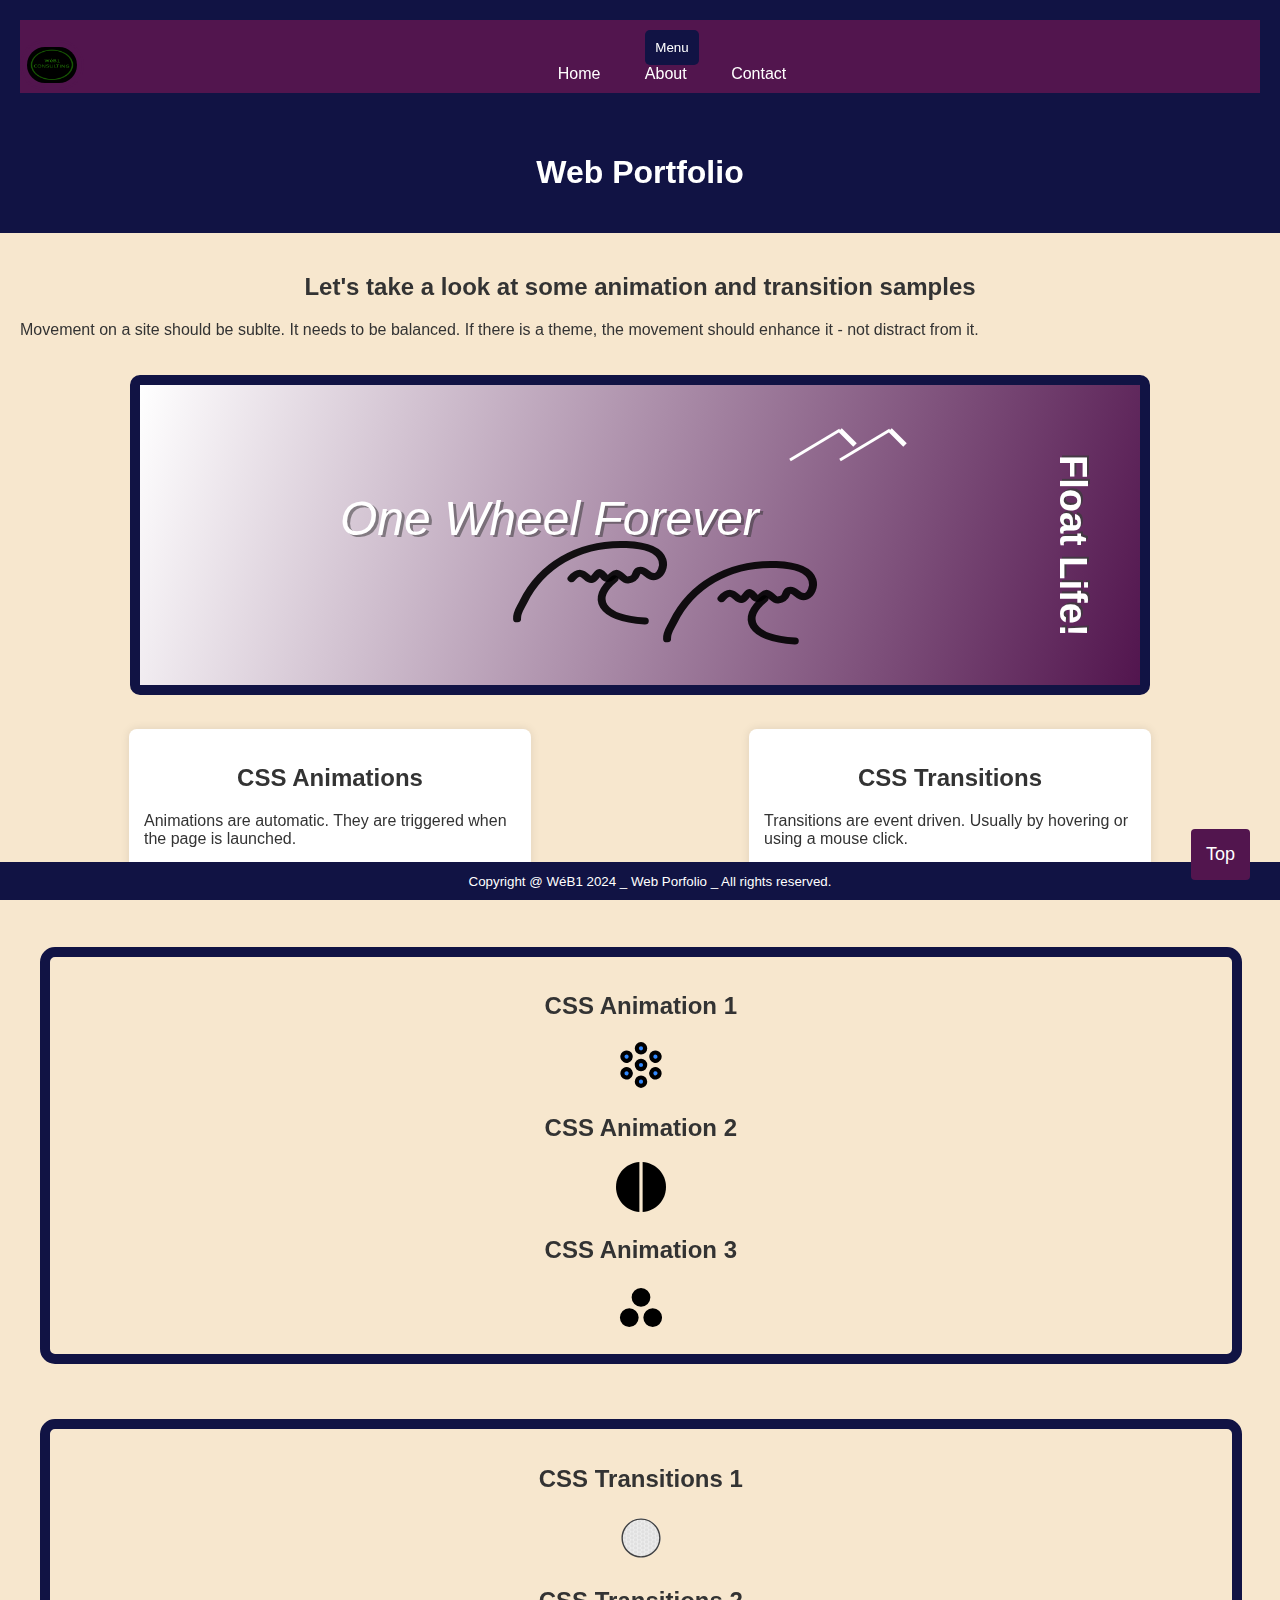
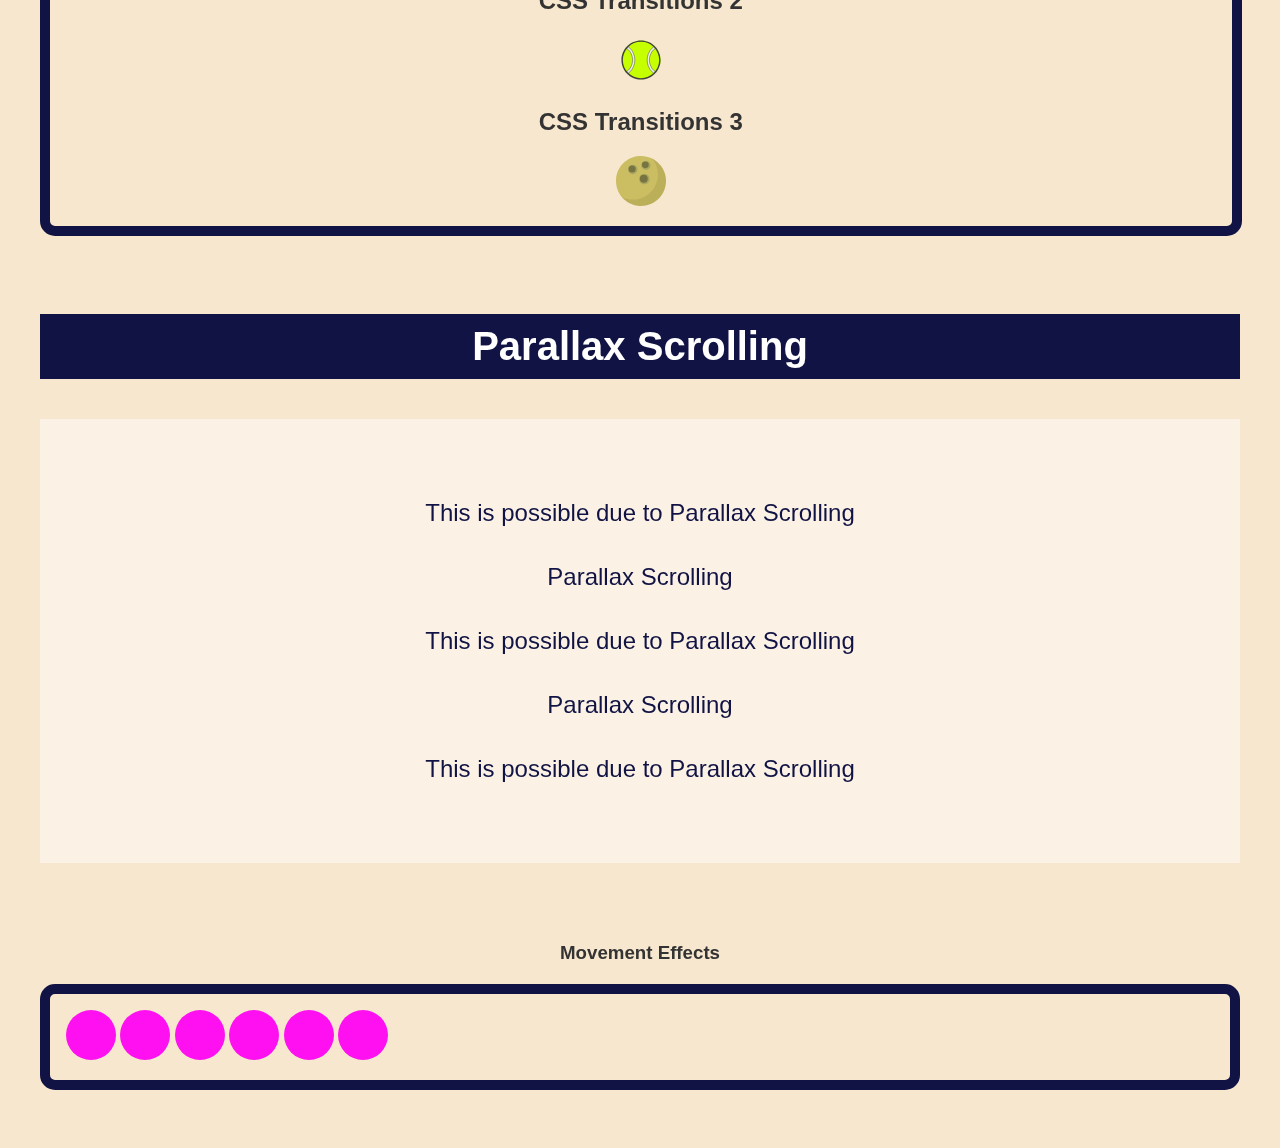
<file: index.html>
<!DOCTYPE html>
<html lang="en">
<head>
    <meta charset="UTF-8">
    <title>Home</title>
    <meta name="description" content="Digital Bulletin Boards">
    <link rel="preconnect" href="https://fonts.googleapis.com">
    <link rel="preconnect" href="https://fonts.gstatic.com" crossorigin>
    <meta name="author" content="SPate"> 
    <link rel="icon" type="image/x-icon" href="img/favicon.ico">
    <link rel="stylesheet" href="cp.css">
    <style>
        #container {
            margin: 20px;
            width: 97%;
            background-color: #f7e7ce;;
            text-align: center;
        }
         #canvas {            
            border: 10px solid #111344;
            border-radius: 10px; 
        }
            
        .animations {
            margin: 20px;
            padding: 16px;
            border: 10px solid #111344;
            border-radius: 15px;
        }
        .separator {
            height: 15px;
        }
        .transitions {
            margin: 20px;
            padding: 16px;
            border: 10px solid #111344;
            border-radius: 15px;
        }
        img {
            width: 50px;
        }
        /* CSS animations 1 */
        #a1 { animation: move1 5s 3;}
        @keyframes move1 {
            0% { transform: translateX(0px);}
            50% { transform: translateX(300px);}
            100% { transform: translateX(0px);}
        }
        #a2 { animation: move2 5s 5;}
        @keyframes move2 {
            0% {transform: translateX(0px) rotate(0deg);}
            50% {transform: translateX(500px) rotate(360deg);}
            100% {transform: translate(0px) rotate(0deg);}
        }
        #a3 {animation: move3 10s 5;}
        @keyframes move3 {
            0% {transform: translateX(Opx) rotate(0deg);}
            25% {transform: translateX(500px) rotate(360deg);}
            50% {transform: translate(Opx) rotate(0deg);}
            75% {transform: translate(-500px) rotate(-360deg);}
            100% {transform: translate(Opx) rotate(0deg);}
        }
        /* CSS transitions 1 */
        #t1 { transition: transform 1s;}
        #t1:hover {
            cursor: pointer;
            transform: rotateX(145deg);
        }
        #t2 { transition: transform 1s;}
        #t2:hover {
            cursor: pointer;
            transform: rotateZ(225deg) scale(.8);
        }
        #t3 {
            transition: transform 0.5s;
        }
        #t3:hover {
            cursor: pointer;
            transform: rotateY(145deg) scale(1.1);
        }

        /* CSS for the Balls */
     #ball {
    width: 50px;
    height: 50px;
    border-radius: 50%;
    background-color: #FF10F0;
    display: inline-block; 
    /* ADD THESE LINES BELOW */
    animation: bounce .5s;
    animation-direction: alternate;      
    animation-timing-function: cubic-bezier(.5, 0.05, 1, .5);
    animation-iteration-count: infinite;          
}

/* Keyframes for bouncing ball - won't bounce without it */
@keyframes bounce {
    from {
        transform: translate3d(0, 0, 0);
    }
    to {
        transform: translate3d(0, 275px, 0);  /* the translate3d(0,0,0) transform property, which ensures use of the GPU in the translation. We also only specify the change in the Y-direction only. So, down, then up. */             
    }
}
    </style>

<script>
    // JS for canvas
    window.onload = function() {
        var canvas = document.querySelector("#canvas");
        var ctx = canvas.getContext('2d');
        //Rectangle with gradient
    ctx.beginPath();
 
 // Create gradient
 var grd = ctx.createLinearGradient(0, 0, 1000, 300);
 grd.addColorStop(0, "#ffffff");
 grd.addColorStop(1, "#52154E");

 // Fill with gradient
 ctx.fillStyle = grd;
 ctx.fillRect(0, 0, 1000, 300);

// Drawing the Image
 var img = new Image(400, 320);
img.src = "images/wave-svgrepo-com.svg";
img.onload = function() {
    ctx.beginPath();                              
    ctx.drawImage(img, 350, 110, 200,175);
    ctx.drawImage(img, 500, 130, 200,175); 
    
                
                    
   
}

 // Drawing the Text
 ctx.font = 'italic 48px arial';
 ctx.fillStyle = "rgba(50,50,50, 0.5)";
 ctx.fillText('One Wheel Forever', 203, 152);
 ctx.fillStyle = "#ffffff";
 ctx.fillText('One Wheel Forever', 200, 150);                  
 
 ctx.save();
 ctx.translate(920,70);
 ctx.rotate(Math.PI / 2);
 ctx.font = 'bold 38px arial';
 ctx.textAlign = "left";
 ctx.fillStyle = "rgba(60,60,60, 0.8)";
 ctx.fillText("Float Life!", -2, -2);
 ctx.fillStyle = "#ffffff";
 ctx.fillText("Float Life!", 0, 0);
 ctx.restore(); 

     // Add Line Drawings
 var startX = 700;
 var startY = 45;
 
ctx.strokeStyle = "#ffffff";
 
ctx.beginPath();
ctx.lineWidth = 3;
ctx.moveTo(startX,startY);
ctx.lineTo(startX - 50, startY + 30);
ctx.stroke();
 
ctx.beginPath();
ctx.moveTo(startX,startY);
ctx.lineWidth = 5;
ctx.lineTo(startX + 15, startY + 15);
ctx.stroke();
 
ctx.beginPath();
ctx.lineWidth = 3;
ctx.moveTo(startX + 50,startY);
ctx.lineTo(startX, startY + 30);
ctx.stroke();
 
ctx.beginPath();        
ctx.moveTo(startX + 50,startY);
ctx.lineWidth = 5;
ctx.lineTo(startX + 65, startY + 15);     
ctx.stroke(); 
    }
</script>

<script>
    // JavaScript for Scroll Events
    // When the user scrolls down 25px from the top of the document, show the button
window.onscroll = function() {
    scrollFunction()
};
 
function scrollFunction() {
    if (document.body.scrollTop > 25 || document.documentElement.scrollTop > 25) {
        document.getElementById("myBtn").style.display = "block";                
    } else {
        document.getElementById("myBtn").style.display = "none";                
    }
}
 
// When the user clicks on the button, scroll to the top of the document
function topFunction() {
    document.body.scrollTop = 0;
    document.documentElement.scrollTop = 0;
}

</script>
</head>

<body>
    <header>
        <a href="index.html">
            <img src="img/web1_logo.png" alt="Logo" class="logo" ALT="logo" ALIGN=left>
            </a>
    <nav class="navbar">
        <button class="toggle-btn">Menu</button>
        <br>
        <ul class="nav-links">
            <li><a href="index.html">Home</a></li>
            <li><a href="about.html">About</a></li>
            <li><a href="contact.html">Contact</a></li>
        </ul>
    </nav>
    </header>

    <header>
        <h1>Web Portfolio</h1>
    </header>

    <!-- Hero image / Commented out for Portfolio purposes
    <img class="hero-image" src="img/IMG_2759-min.jpeg" alt="View of land and sky mage">
    Source: Taken by Spate on location -->

    <section>
        <h2>Let's take a look at some animation and transition samples</h2>
        <p>
            Movement on a site should be sublte. It needs to be balanced. 
            If there is a theme, the movement should enhance it - not distract from it.
        </p>
    </section>

    <!-- Canvas Element -->
    <div style = "text-align:center;"> <!-- div added to canvas element for alignment -->
    <canvas id="canvas" width="1000px" height="300px"></canvas>
    </div>

    <section>
        <div class="board-container">
            <div class="board">
                <h2>CSS Animations</h2>
                <p>Animations are automatic. They are triggered when the page is launched.</p>
            </div>

            <div class="board">
                <h2>CSS Transitions</h2>
                <p>Transitions are event driven. Usually by hovering or using a mouse click.</p>
            </div>
        </div>
    </section>

    <br>
    
    <main>
        <div id="container">
            <div class="animations">
                <!-- Animations will go here -->
                <div>
                    <h2>CSS Animation 1</h2>
                    <img id="a1" src="img/circles-seven-svgrepo-com.svg" alt="animated image">
                </div>
                <div>
                    <h2>CSS Animation 2</h2>
                    <img id="a2" src="img/circles-svgrepo-com.svg" alt="animated image">
                </div>
                <div>
                    <h2>CSS Animation 3</h2>
                    <img id="a3" src="img/circles-three-fill-svgrepo-com.svg" alt="animated image">
                    <!-- SVG images from https://www.svgrepo.com/vectors/circles/ -->
                </div>
    
            </div>

            <div class="separator"></div>
            
            <div class="transitions">
                <!-- Transitions will go here -->
                <div>
                    <h2>CSS Transitions 1</h2>
                    <img id="t1" src="img/balls-golf-svgrepo-com.svg" alt="transitioned image">
                </div>
                <div>
                    <h2>CSS Transitions 2</h2>
                    <img id="t2" src="img/balls-tennis-svgrepo-com.svg" alt="transitioned image">
                </div>
                <div>
                    <h2>CSS Transitions 3</h2>
                    <img id="t3" src="img/bowling-svgrepo-com.svg" alt="transitioned image">
                   <!-- SVG images from https://www.svgrepo.com/vectors/balls/ --> 
                </div>
    
            </div>
    
        </div>
    </main>
    <br>

    <!-- Used example from Course book Creating Web Animations Kirupa Chinnathambi /
        Chapter 13. Parallax Scrolling -->
    <h4>Parallax Scrolling </h4>
<div id="content">
<p>This is possible due to Parallax Scrolling</p>
<p>Parallax Scrolling</p>
<p>This is possible due to Parallax Scrolling</p>
<p>Parallax Scrolling</p>
<p>This is possible due to Parallax Scrolling</p>
</div>
<div id="bigYellowCircle"></div>
<div id="blueSquare"></div>
<div id="greenPentagon"></div>

<!-- JS for Parallax Scrolling events -->
<script>
	var bigYellowCircle = document.querySelector("#bigYellowCircle");
	var blueSquare = document.querySelector("#blueSquare");
	var greenPentagon = document.querySelector("#greenPentagon");

	function setTranslate(xPos, yPos, el) {
		el.style.transform = "translate3d(" + xPos + ", " + yPos + "px, 0)";
	}

	window.addEventListener("DOMContentLoaded", scrollLoop, false);

	var xScrollPosition;
	var yScrollPosition;

	function scrollLoop() {
		xScrollPosition = window.scrollX;
		yScrollPosition = window.scrollY;

		setTranslate(0, yScrollPosition * -0.2, bigYellowCircle);
		setTranslate(0, yScrollPosition * -1.5, blueSquare);
		setTranslate(0, yScrollPosition * .5, greenPentagon);

		requestAnimationFrame(scrollLoop);
	}

</script>

    <section>
        <h3>Movement Effects</h3>
        <div class="animations">
            <div id="ball"></div>
            <div id="ball"></div>
            <div id="ball"></div>
            <div id="ball"></div>
            <div id="ball"></div>
            <div id="ball"></div>
        </div>
    </section>
    <br>

    <script>
        // Script for Nav menu
        // Get the toggle button and navigation links
        const toggleBtn = document.querySelector('.toggle-btn');
        const navLinks = document.querySelector('.nav-links');

        // Add event listener to toggle button
        toggleBtn.addEventListener('click', function() {
            // Toggle the 'show' class on navigation links
            navLinks.classList.toggle('show');
        });
    </script>

<!-- HTML for top scroll button -->
<div class="myBtn" onclick="topFunction()" id="myBtn" title="Go to top">Top</div>

<footer>
    <small>Copyright @ WéB1 2024 _ Web Porfolio _ All rights reserved.</small>
</footer>
    
</body>
</html>
</file>
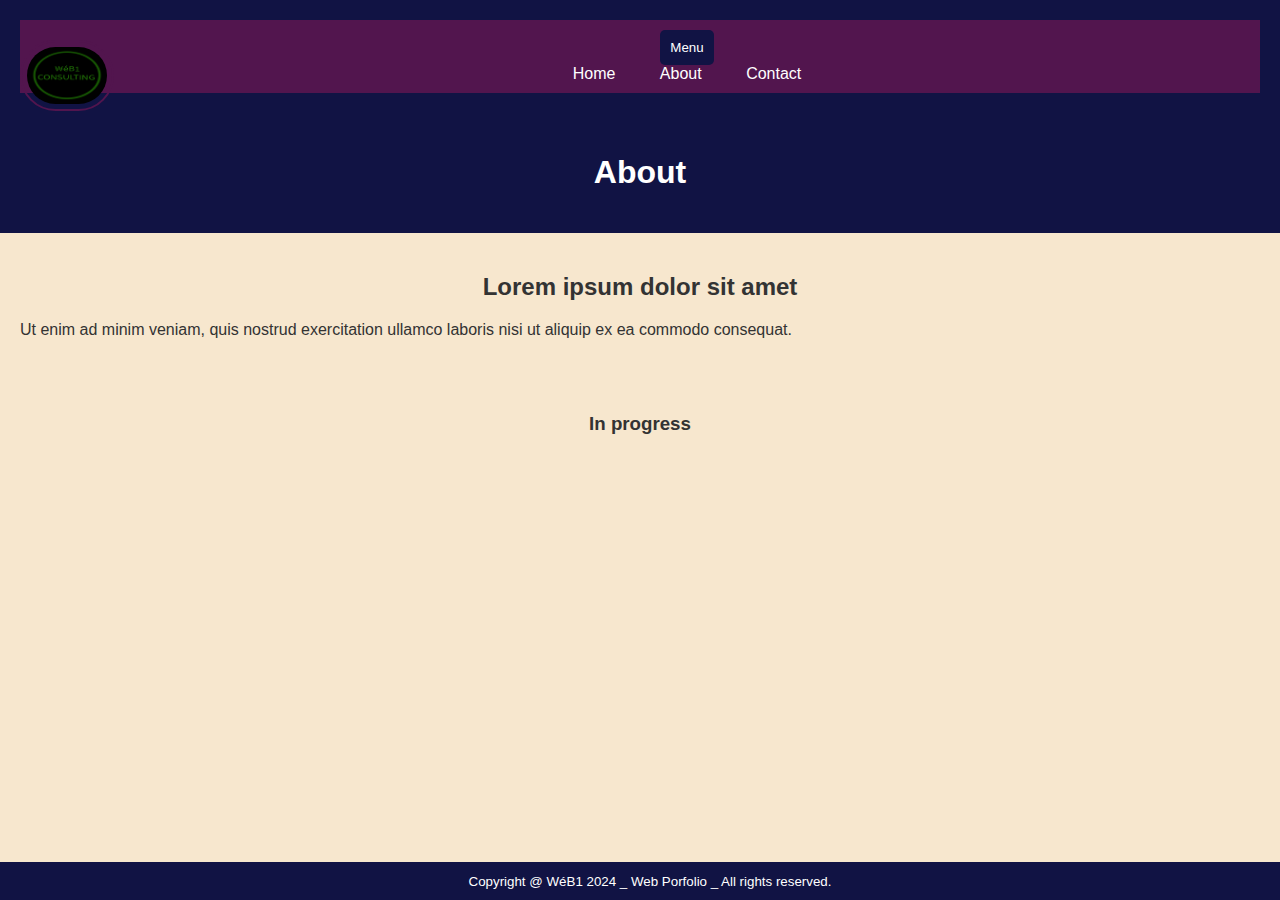
<file: about.html>
<!DOCTYPE html>
<html lang="en">
<head>
    <meta charset="UTF-8">
    <title>About</title>
    <meta name="description" content="Digital Bulletin Boards">
    <link rel="preconnect" href="https://fonts.googleapis.com">
    <link rel="preconnect" href="https://fonts.gstatic.com" crossorigin>
    <meta name="author" content="SPate"> 
    <link rel="icon" type="image/x-icon" href="img/favicon.ico">
    <link rel="stylesheet" href="cp.css">
</head>

<body>
    <header>
        <a href="index.html">
            <img src="img/web1_logo.png" alt="Logo" class="logo" ALT="logo" ALIGN=left>
            </a>
    <nav class="navbar">
        <button class="toggle-btn">Menu</button>
        <br>
        <ul class="nav-links">
            <li><a href="index.html">Home</a></li>
            <li><a href="about.html">About</a></li>
            <li><a href="contact.html">Contact</a></li>
        </ul>
    </nav>
    </header>

    <header>
        <h1>About</h1>
    </header>

    <section>
        <h2>Lorem ipsum dolor sit amet</h2>
        <p>Ut enim ad minim veniam, quis nostrud exercitation ullamco 
            laboris nisi ut aliquip ex ea commodo consequat.
        </p>
    </section>

    <section>
        <h3>In progress</h3>
    </section>
    <br>
    
    <main>
    </main>
    
    <footer>
        <small>Copyright @ WéB1 2024 _ Web Porfolio _ All rights reserved.</small>
    </footer>

    <script>
        // Script for Nav menu
        // Get the toggle button and navigation links
        const toggleBtn = document.querySelector('.toggle-btn');
        const navLinks = document.querySelector('.nav-links');

        // Add event listener to toggle button
        toggleBtn.addEventListener('click', function() {
            // Toggle the 'show' class on navigation links
            navLinks.classList.toggle('show');
        });
    </script>
    
</body>
</html>
</file>
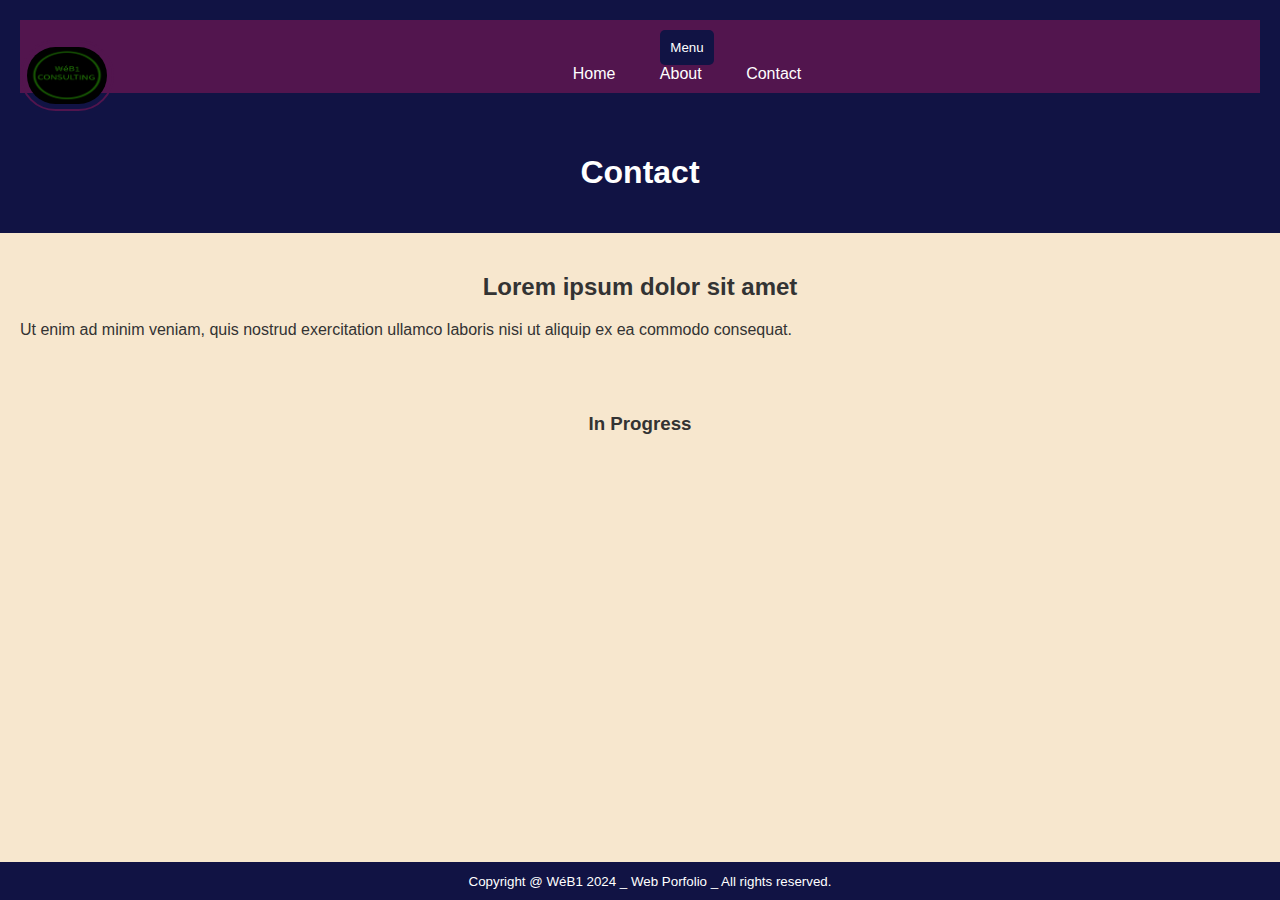
<file: contact.html>
<!DOCTYPE html>
<html lang="en">
<head>
    <meta charset="UTF-8">
    <title>Contact</title>
    <meta name="description" content="Digital Bulletin Boards">
    <link rel="preconnect" href="https://fonts.googleapis.com">
    <link rel="preconnect" href="https://fonts.gstatic.com" crossorigin>
    <meta name="author" content="SPate"> 
    <link rel="icon" type="image/x-icon" href="img/favicon.ico">
    <link rel="stylesheet" href="cp.css">
</head>

<body>
    <header>
        <a href="index.html">
            <img src="img/web1_logo.png" alt="Logo" class="logo" ALT="logo" ALIGN=left>
            </a>
    <nav class="navbar">
        <button class="toggle-btn">Menu</button>
        <br>
        <ul class="nav-links">
            <li><a href="index.html">Home</a></li>
            <li><a href="about.html">About</a></li>
            <li><a href="contact.html">Contact</a></li>
        </ul>
    </nav>
    </header>

    <header>
        <h1>Contact</h1>
    </header>

    <section>
        <h2>Lorem ipsum dolor sit amet</h2>
        <p>Ut enim ad minim veniam, quis nostrud exercitation ullamco 
            laboris nisi ut aliquip ex ea commodo consequat.
        </p>
    </section>

    <section>
        <h3>In Progress</h3>
    </section>
    <br>
    
    <main>
    </main>
    
    <footer>
        <small>Copyright @ WéB1 2024 _ Web Porfolio _ All rights reserved.</small>
    </footer>

    <script>
        // Script for Nav menu
        // Get the toggle button and navigation links
        const toggleBtn = document.querySelector('.toggle-btn');
        const navLinks = document.querySelector('.nav-links');

        // Add event listener to toggle button
        toggleBtn.addEventListener('click', function() {
            // Toggle the 'show' class on navigation links
            navLinks.classList.toggle('show');
        });
    </script>
    
</body>
</html>
</file>
<file: cp.css>
/* styles.css - Alphabetical Order - @media queires at the end */
body {
    font-family: 'Arial', sans-serif;
    margin: 0;
    padding: 0;
    background-color: #f7e7ce;
    color: #333;
}

html{
    scroll-behavior: smooth;
}

/* Parallax Scrolling */
#content {
    padding: 50px;
    margin: 40px;
    background-color: rgba(255, 255, 255, .48);
    text-align: center;
}
#content p {
    font-family: Helvetica, sans-serif;
    font-size: 24px;
    line-height: 40px;
    color: #111344;
    text-align: center;
}
h4 {
    text-transform: capitalize;
    font-family: sans-serif;
    font-size: 40px;
    padding: 10px;
    margin: 40px;
    background-color: #111344;
    color: #FFF;
    text-align: center;
}
#bigYellowCircle {
    background-image: url("https://www.kirupa.com/images/yellow_circle.svg");
    background-repeat: no-repeat;
    background-position: center center;
    background-size: 90%;
    position: fixed;
    top: 0;
    width: 100vw;
    height: 100vw;
    z-index: -1;
    opacity: .75;
}
#blueSquare {
    background-image: url("https://www.kirupa.com/images/blue_square.svg");
    background-repeat: no-repeat;
    background-position: 97% bottom;
    background-size: 10%;
    position: fixed;
    top: 0;
    width: 100vw;
    height: 100vw;
    z-index: -2;
    opacity: .75;
}
#greenPentagon {
    background-image: url("https://www.kirupa.com/images/green_pentagon.svg");
    background-repeat: no-repeat;
    background-position: 5% top;
    background-size: 50%;
    position: fixed;
    top: 0;
    width: 100vw;
    height: 100vw;
    z-index: -3;
    opacity: .75;
}

/* CSS test - consideres part of the body - that is why they are not in alphabetical order */
h1 {
 text-align: center;
}
h2 {
text-align: center;
}
h3 {
text-align: center;
}
p {
    text-align: left;
}

/* CSS for 2 grid boards */
.board-container {
    display: flex;
    flex-wrap: wrap;
    justify-content: space-around;
}

.board {
    width: 30%;
    margin: 10px;
    padding: 15px;
    background-color: #fff;
    border-radius: 8px;
    box-shadow: 0 0 10px rgba(0, 0, 0, 0.1);
}

button {
    padding: 10px;
    background-color: #111344;
    color: white;
    border: none;
    border-radius: 5px;
    cursor: pointer;
}

footer {
    background-color: #111344;
    color: white;
    text-align: center;
    padding: 10px;
    position: fixed;
    bottom: 0;
    width: 100%;
}

/* CSS for header */
header {
    background-color: #111344;
    padding: 20px;
    text-align: center;
    color: white;
}

/* Hero image css */
.hero-image {
    width: 100%;
    height: auto;
}

img {
    width: 100%;
    height: 100%;
    object-fit: cover;
}

/* Adjust the margin-bottom as needed for your desired spacing */
.last-section {
    margin-bottom: 20px; 
    text-align: center;
}

/* CSS for LoGo control */
.logo {
    display: block;
    max-width: 80px; /* Adjust the maximum width as needed */
    margin: 20px auto; /* Adjust the margin for positioning */
    border: 2px solid #52154E;
    padding: 5px;
    border-radius: 50px 50px;
}

/* Default styles for navigation menu */
.navbar {
    background-color: #52154E;
    padding: 10px 0;
}

.nav-links {
    list-style-type: none;
    margin: 0;
    padding: 0;
}

.nav-links li {
    display: inline;
}

.nav-links li a {
    color: white;
    text-decoration: none;
    padding: 10px 20px;
}

/* CSS for scroll button */
.myBtn {
    /* display: none;     comment this out at first*/
     position: fixed;
     bottom: 20px;
     right: 30px;
     z-index: 99;
     font-size: 18px;
     border: none;
     outline: none;
     background-color: #52154E;
     color: white;
     cursor: pointer;
     padding: 15px;
     border-radius: 4px;
 }
  
 .myBtn:hover {
     background-color: #555;
 }

/* CSS for items in section */
section {
    padding: 20px;
}

/* CSS media Queries for Smartphone */
@media screen and (max-width: 480px) {
    .board {
        width: 100%;
    }

    #canvas {
        width: 100%;
    }
}

/* Media query for tablets and phones */
@media screen and (max-width: 768px) {
    .nav-links {
        display: none; 
    }

    .nav-links.show {
        display: block; 
    }

    .nav-links li {
        display: block; 
    }

    #canvas {
        width: 75%;
    }
}
</file>
